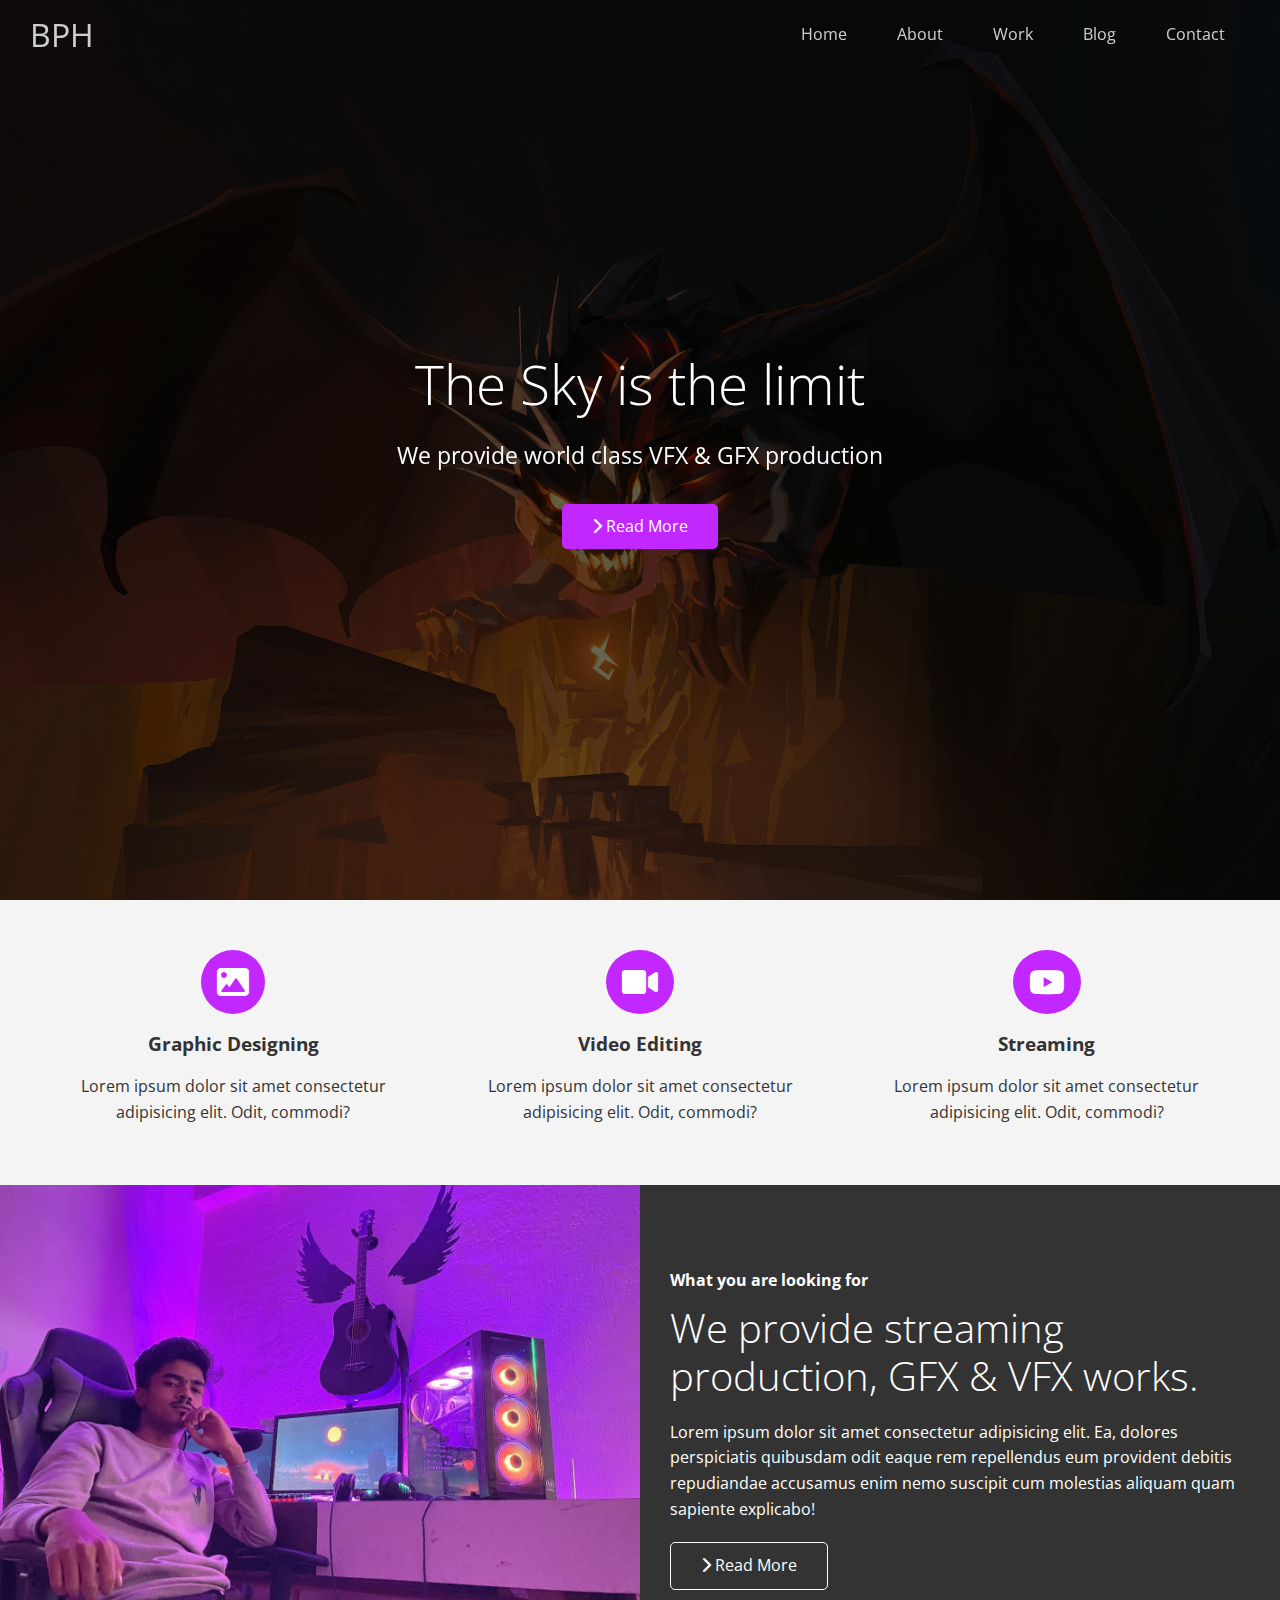
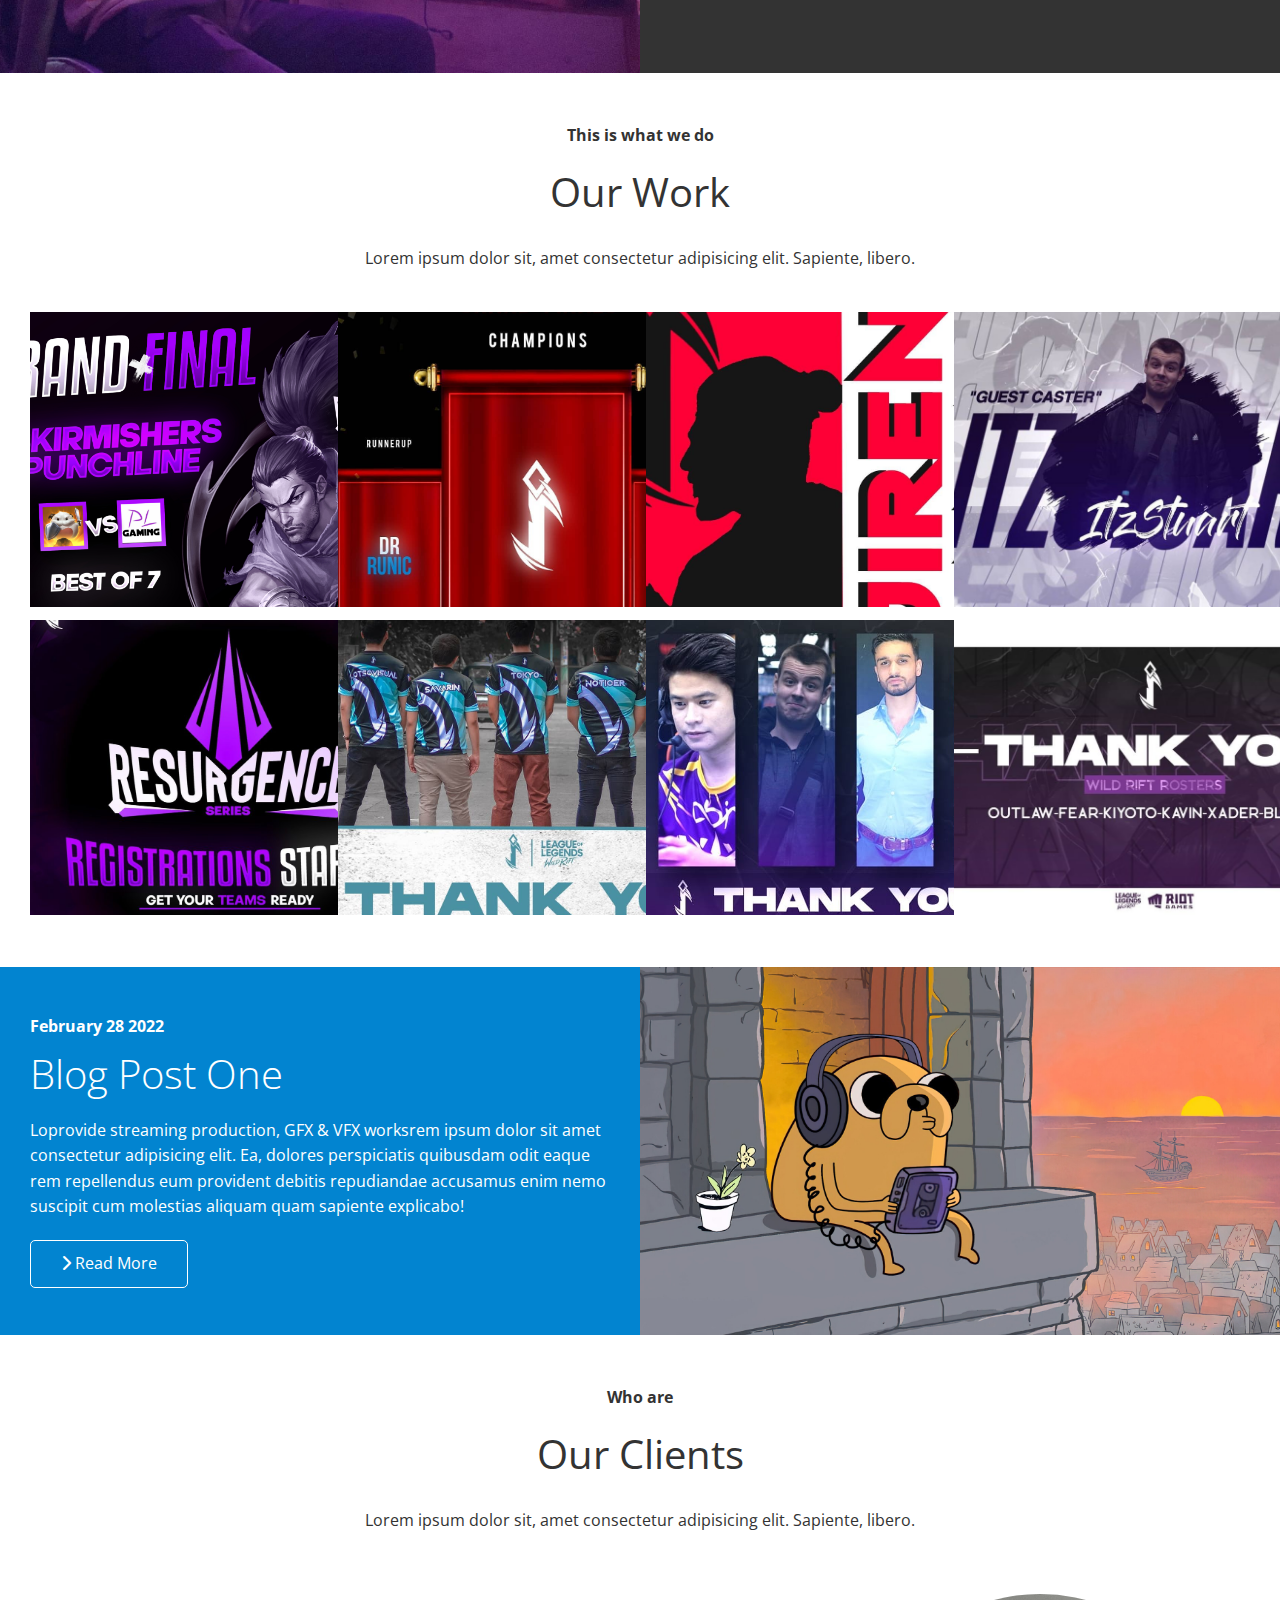
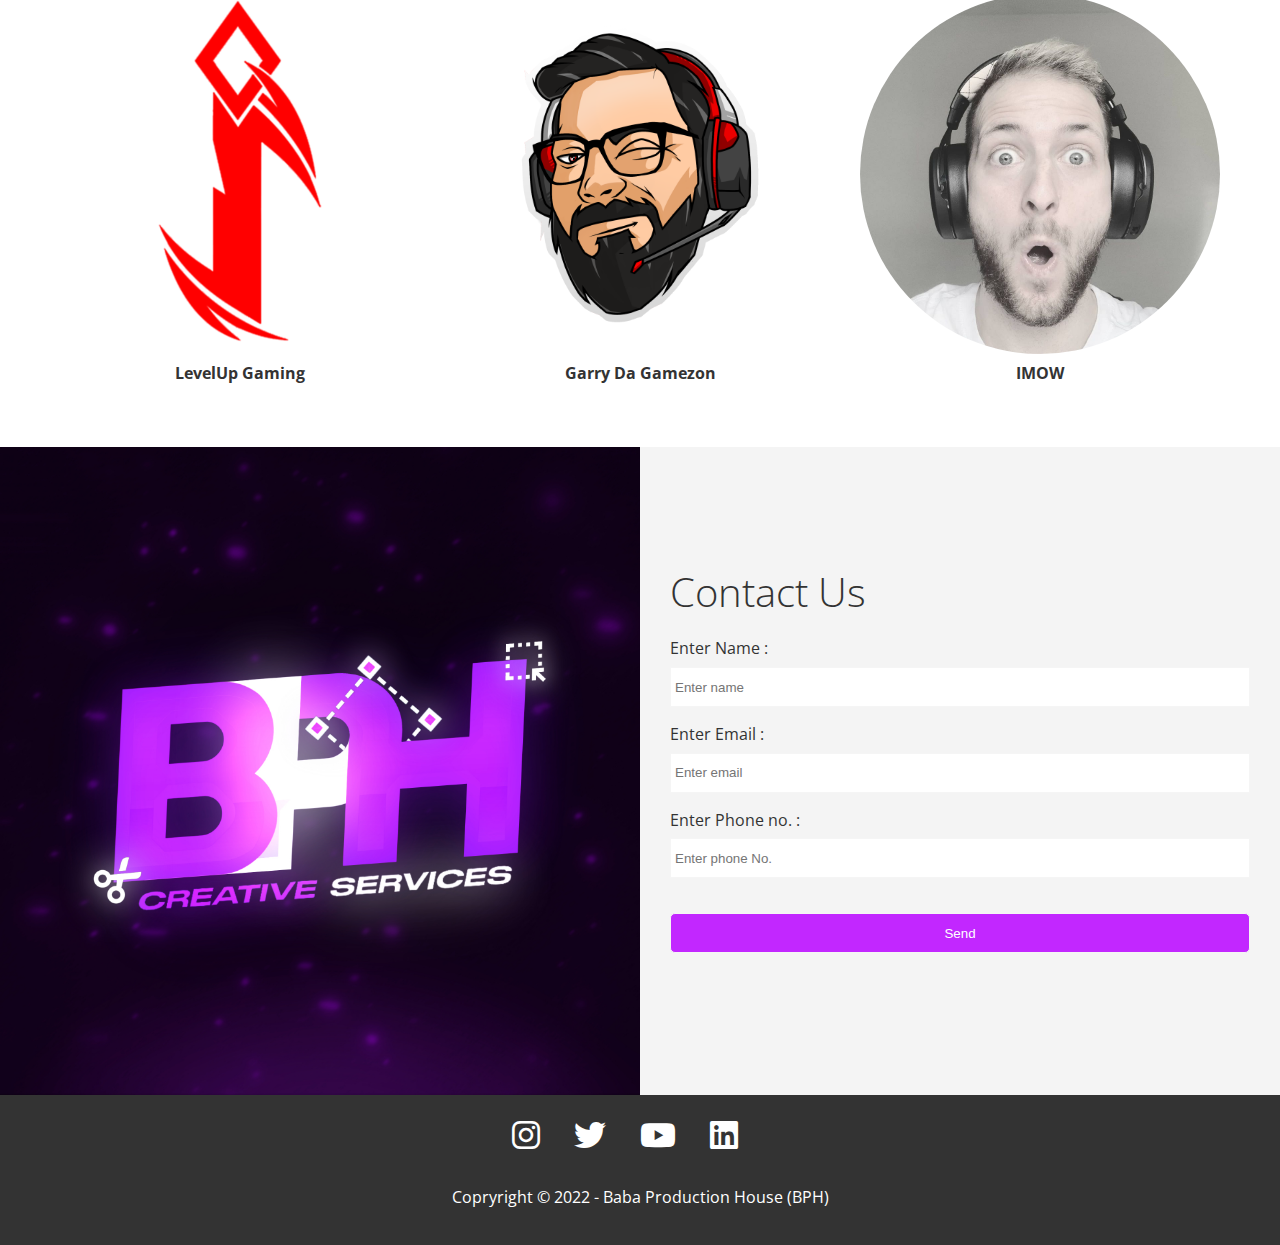
<file: index.html>
<!DOCTYPE html>
<html lang="en">
<head>
    <meta charset="UTF-8">
    <meta http-equiv="X-UA-Compatible" content="IE=edge">
    <meta name="viewport" content="width=device-width, initial-scale=1.0">

    <link rel="stylesheet" href="https://cdnjs.cloudflare.com/ajax/libs/font-awesome/6.0.0/css/all.min.css" integrity="sha512-9usAa10IRO0HhonpyAIVpjrylPvoDwiPUiKdWk5t3PyolY1cOd4DSE0Ga+ri4AuTroPR5aQvXU9xC6qOPnzFeg==" crossorigin="anonymous" referrerpolicy="no-referrer" />

    <link rel="shortcut icon" type="image/x-icon" href="ELimg/favicon.ico">

    <link rel="stylesheet" href="CSS/lightbox.min.css">
    <link rel="stylesheet" href="CSS/utility.css">
    <link rel="stylesheet" href="CSS/style.css">

    <title>BPH</title>
</head>
<body id="home">
    <header class="hero">
        <div class="navbar top" id="navbar">
            <h1 class="logo">BPH</h1>

        <nav>
            <ul>
                <li><a href="#home">Home</a></li>
                <li><a href="#about">About</a></li>
                <li><a href="#work">Work</a></li>
                <li><a href="#social">Blog</a></li>
                <li><a href="#contact">Contact</a></li>
            </ul>
        </nav>
        </div>

       

        <div class="content">
            <h1>The Sky is the limit</h1>
            <p>We provide world class VFX & GFX production</p>
            <a href="#about" class="btn"> <i class="fas fa-chevron-right"></i> Read More</a>
        </div>

    </header>

    <main>
        <section id="about" class="icons bg-light">
        <div class="flex-items">

            <div>
                <i class="fas fa-image fa-2x"></i>
                <div>
                    <h3>Graphic Designing</h3>
                    <p>Lorem ipsum dolor sit amet consectetur adipisicing elit. Odit, commodi?</p>
                </div>
            </div>

            <div>
                <i class="fas fa-video fa-2x"></i>
                <div>
                    <h3>Video Editing</h3>
                    <p>Lorem ipsum dolor sit amet consectetur adipisicing elit. Odit, commodi?</p>
                </div>
            </div>

            <div>
                <i class="fa-brands fa-youtube fa-2x"></i>
                <div>
                    <h3>Streaming</h3>
                    <p>Lorem ipsum dolor sit amet consectetur adipisicing elit. Odit, commodi?</p>
                </div>
            </div>    

        </div>
        </section>

        <!--About -->
        <section class="solutions flex-column">
            <div class="row">
                <div class="column">
                    <div class="column-1">
                        <img src="./ELimg/271415009_221948226802818_8565344173115749279_n.jpg" alt="BABA">
                    </div>
                </div>
                
                <div class="column">
                    <div class="column-2 bg-dark">
                        <h4>What you are looking for</h4>
                        <h2>We provide streaming production, GFX & VFX works.</h2>
                        <p>Lorem ipsum dolor sit amet consectetur adipisicing elit. Ea, dolores perspiciatis quibusdam odit eaque rem repellendus eum provident debitis repudiandae accusamus enim nemo suscipit cum molestias aliquam quam sapiente explicabo!</p>

                        <a href="#" class="btn btn-outline">
                            <i class="fas fa-chevron-right"></i>
                            Read More
                        </a>    
                    </div>
                </div>
            </div>
        </section>

        <!-- Work -->

        <section id="work" class="work flex-grid section-padding">
            <header class="section-header">
                <h4>This is what we do</h4>
                <h2>Our Work</h2>
                <p>Lorem ipsum dolor sit, amet consectetur adipisicing elit. Sapiente, libero.</p>
            </header>
            <div class="row">
                <div class="column">

                <a href="./ELimg/work1.jpg" data-lightbox="work" data-title="Resurgence Series Finals Poster. ">
                    <img src="./ELimg/work1.jpg" alt="">
                </a>
                
                <a href="./ELimg/work2.jpg" data-lightbox="work" data-title="Nexus Cup Champions. ">
                    <img src="./ELimg/work2.jpg" alt="">
                </a>    

                </div>

                <div class="column">

                <a href="./ELimg/work3.jpg" data-lightbox="work" data-title="Signing JIREN as content creator poster">
                    <img src="./ELimg/work3.jpg" alt="">

                <a href="./ELimg/work4.jpg" data-lightbox="work" data-title="Guest Caster Revel poster">
                    <img src="./ELimg/work4.jpg" alt="">
                </a>

                </div>

                <div class="column">
                <a href="./ELimg/work5.jpg" data-lightbox="work" data-title="">
                    <img src="./ELimg/work5.jpg" alt="">
                </a>

                <a href="./ELimg/work6.jpg" data-lightbox="work" data-title=""> 
                    <img src="./ELimg/work6.jpg" alt="">
                </a>
                </div>

                <div class="column">
                <a href="./ELimg/work7.jpg" data-lightbox="work" data-title="">
                    <img src="./ELimg/work7.jpg" alt="">
                </a>

                <a href="./ELimg/work8.jpg" data-lightbox="work" data-title="">
                    <img src="./ELimg/work8.jpg" alt="">
                </a>
                </div>

            </div>
        </section>
        

    <!-- Social -->

        <section id="social" class="social flex-column flex-reverse">
            <div class="row">

                <div class="column">
                    <div class="column-2 bg-secondary">
                        <h4>February 28 2022</h4>
                        <h2>Blog Post One</h2>
                        <p>Loprovide streaming production, GFX & VFX worksrem ipsum dolor sit amet consectetur adipisicing elit. Ea, dolores perspiciatis quibusdam odit eaque rem repellendus eum provident debitis repudiandae accusamus enim nemo suscipit cum molestias aliquam quam sapiente explicabo!</p>

                        <a href="blog.html" class="btn btn-outline">
                            <i class="fas fa-chevron-right"></i>
                            Read More
                        </a>
                    </div>
                </div>

                <div class="column">
                    <div class="column-1">
                        <img src="./ELimg/blog1.jpg" alt="BABA">
                    </div>
                </div>
                
                
            </div>
        </section>

        <section id="client" class="client section-padding">
            <header class="section-header">
                <h4>Who are </h4>
                <h2>Our Clients</h2>
                <p>Lorem ipsum dolor sit, amet consectetur adipisicing elit. Sapiente, libero.</p>
            </header>
            <div class="flex-items">
                <div class="spec">
                    <img src="./ELimg/client2.png" alt="">
                    <h4>LevelUp Gaming</h4>
                </div>

                <div class="spec">
                    <img src="./ELimg/saf.png" alt="">
                    <h4>Garry Da Gamezon</h4>
                </div>

                <div class="spec">
                    <img src="./ELimg/client4.jpg" alt="">
                    <h4>IMOW</h4>   
                </div>
            </div>
        </section>

        <!-- contact -->

        <section id="contact" class="contact flex-column">
            <div class="row">
                <div class="column">
                    <div class="column-1">
                        <img src="./ELimg/contact.jpg" alt="BABA">
                    </div>
                </div>
                
                <div class="column">
                    <div class="column-2 bg-light">
                        <h2>Contact Us </h2>

                        <form name="contact" method="POST" data-netlify="true" class="callback-form">
                            <div class="form-control">
                                <label for="name">Enter Name :</label>
                                <input type="text" name="name" id="name" placeholder="Enter name" >
                            </div>
                            <div class="form-control">
                                <label for="email">Enter Email :</label>
                                <input type="email" name="email" id="email" placeholder="Enter email">
                            </div>
                            <div class="form-control">
                                <label for="phone">Enter Phone no. :</label>
                                <input type="text" name="phone" id="phone" placeholder="Enter phone No.">
                            </div>
                            <input type="submit" value="Send" id="submit" class="btn">
                        </form>
                    </div>
                </div>
            </div>
        </section>
        
    </main>

    <footer class="footer bg-dark" >
        <div class="social">
            <a href="https://www.instagram.com/bph_cs/" target="_blank"><i class="fab fa-instagram fa-2x"></i></a>

            <a href="" target="_blank" ><i class="fab fa-twitter fa-2x"></i></a>

            <a href="https://www.youtube.com/channel/UC4SNu0BVV2dcOh8Lu0aBFAw" target="_blank" ><i class="fab fa-youtube fa-2x"></i></a>

            <a href="" target="_blank" ><i class="fab fa-linkedin fa-2x"></i></a>
        </div>
        <p>Copryright &copy; 2022 - Baba Production House (BPH)</p>
    </footer>

    <script src="https://code.jquery.com/jquery-3.6.0.min.js" integrity="sha256-/xUj+3OJU5yExlq6GSYGSHk7tPXikynS7ogEvDej/m4=" crossorigin="anonymous"></script>

    <script src="js/lightbox.min.js"></script>

    <script>
        const navbar = document.getElementById('navbar');
        let scrolled = false;

        window  .onscroll = function() {
            if(window.pageYOffset > 100) {
                navbar.classList.remove('top');
                if(!scrolled) {
                    navbar.style.transform = 'translateY(-70px)';
                }
                setTimeout(function() {
                    navbar.style.transform = 'translateY(0)';
                    scrolled =true;
                }, 200);
            }
            else {
                navbar.classList.add('top');
                scrolled = false;
            }
        }

        // Smooth Scrolling
      $('#navbar a, .btn').on('click', function (e) {
        if (this.hash !== '') {
          e.preventDefault();

          const hash = this.hash;

          $('html, body').animate(
            {
              scrollTop: $(hash).offset().top - 100,
            },
            800
          );
        }
      });
    </script>
    
</body>
</html>
</file>
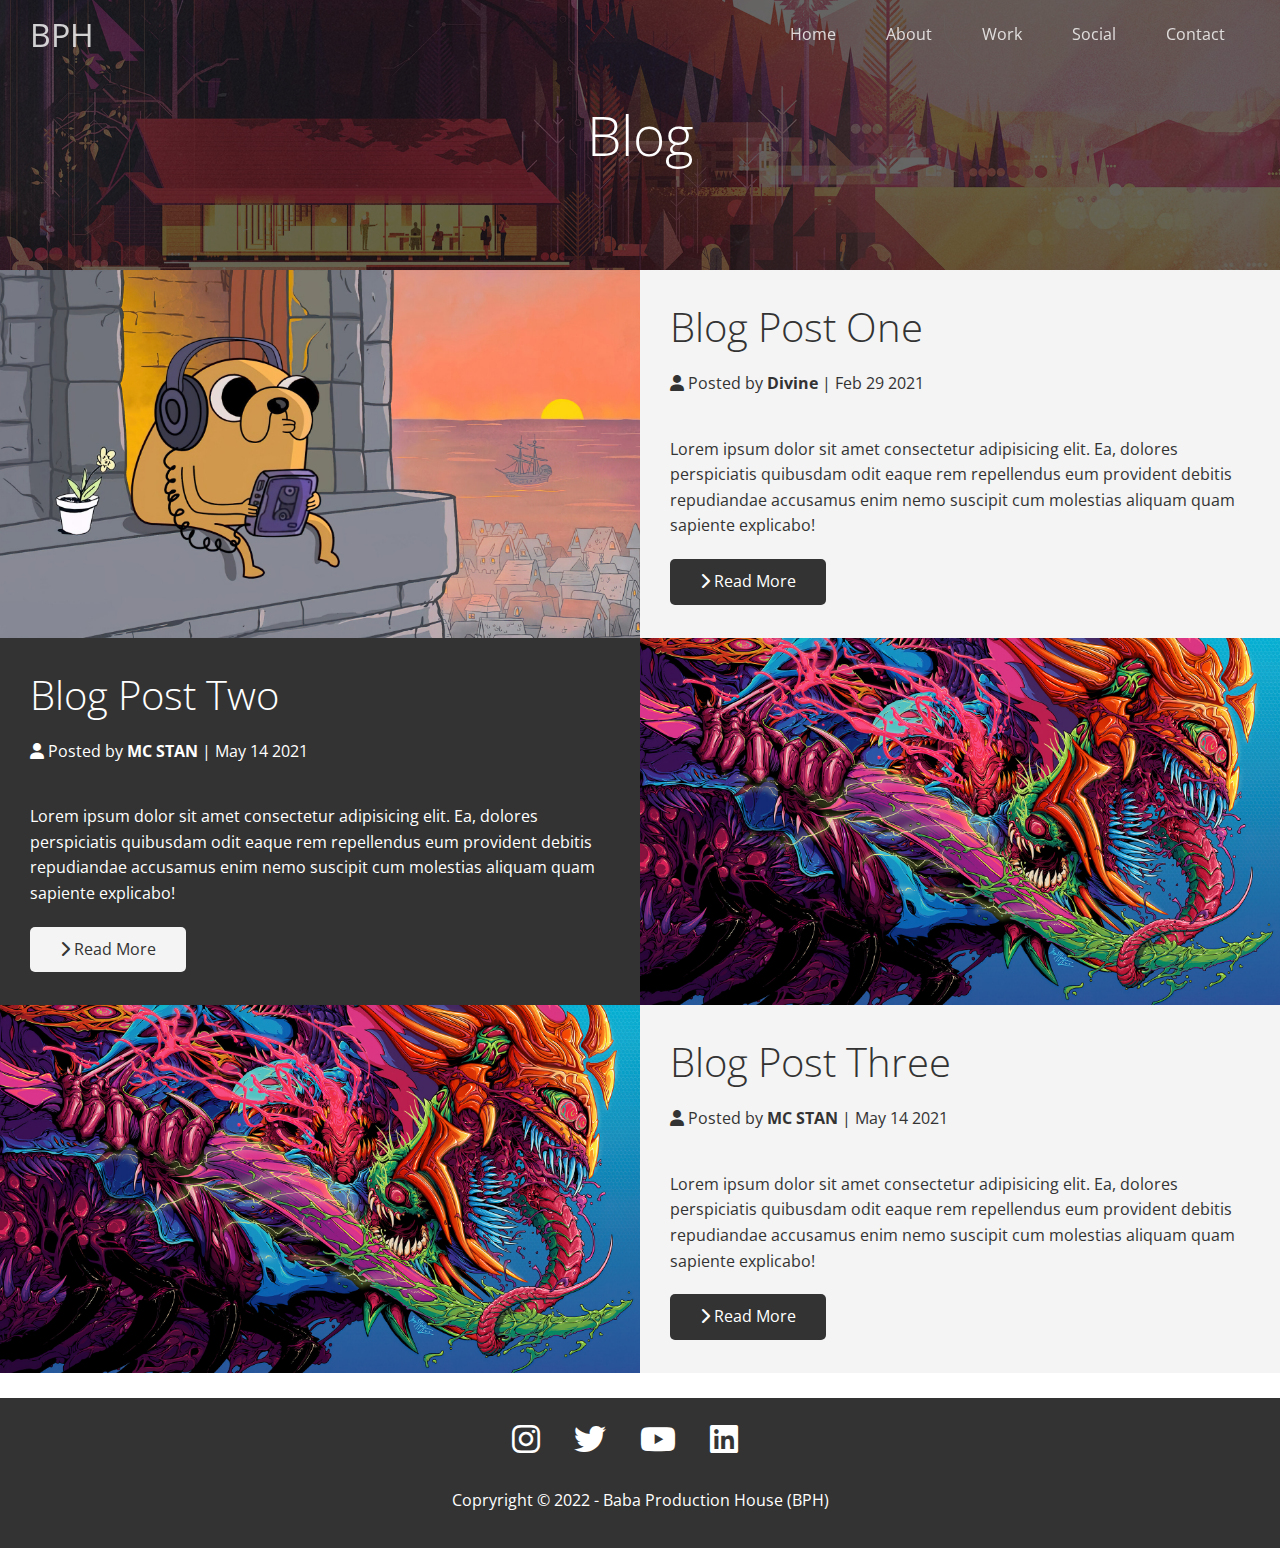
<file: blog.html>
<!DOCTYPE html>
<html lang="en">
<head>
    <meta charset="UTF-8">
    <meta http-equiv="X-UA-Compatible" content="IE=edge">
    <meta name="viewport" content="width=device-width, initial-scale=1.0">

    <link rel="stylesheet" href="https://cdnjs.cloudflare.com/ajax/libs/font-awesome/6.0.0/css/all.min.css" integrity="sha512-9usAa10IRO0HhonpyAIVpjrylPvoDwiPUiKdWk5t3PyolY1cOd4DSE0Ga+ri4AuTroPR5aQvXU9xC6qOPnzFeg==" crossorigin="anonymous" referrerpolicy="no-referrer" />

    <link rel="stylesheet" href="CSS/utility.css">
    <link rel="stylesheet" href="CSS/style.css">

    <title>Read Our Blog</title>
</head>
<body id="home">
    <header class="hero blog">
        <div class="navbar top" id="navbar">
            <h1 class="logo">BPH</h1>

        <nav>
            <ul>
                <li><a href="index.html">Home</a></li>
                <li><a href="index.html#about">About</a></li>
                <li><a href="index.html#work">Work</a></li>
                <li><a href="index.html#social">Social</a></li>
                <li><a href="index.html#contact">Contact</a></li>
            </ul>
        </nav>
        </div>
        <div class="content">
            <h1>Blog</h1>
        </div>
    </header>

    <main>
        <article class="flex-column ">
            <div class="row">
                <div class="column">
                    <div class="column-1">
                        <img src="./ELimg/blog1.jpg" alt="BABA">
                    </div>
                </div>
                
                <div class="column">
                    <div class="column-2 bg-light">
                        <h2>Blog Post One</h2>
                        <p class="meta">
                            <i class="fas fa-user"></i> Posted by <strong>Divine</strong>  | Feb 29 2021
                        </p>
                        <p>Lorem ipsum dolor sit amet consectetur adipisicing elit. Ea, dolores perspiciatis quibusdam odit eaque rem repellendus eum provident debitis repudiandae accusamus enim nemo suscipit cum molestias aliquam quam sapiente explicabo!</p>

                        <a href="post.html" class="btn btn-dark ">
                            <i class="fas fa-chevron-right"></i>
                            Read More
                        </a>
                    </div>
                </div>
            </div>
        </article>

        
        <article class="flex-column">
            <div class="row">
                <div class="column">
                    <div class="column-2 bg-dark">
                        <h2>Blog Post Two</h2>
                        <p class="meta">
                            <i class="fas fa-user"></i> Posted by <strong>MC STAN</strong> | May 14 2021
                        </p>
                        <p>Lorem ipsum dolor sit amet consectetur adipisicing elit. Ea, dolores perspiciatis quibusdam odit eaque rem repellendus eum provident debitis repudiandae accusamus enim nemo suscipit cum molestias aliquam quam sapiente explicabo!</p>

                        <a href="post.html" class="btn btn-light ">
                            <i class="fas fa-chevron-right"></i>
                            Read More
                        </a>
                    </div>
                </div>

                <div class="column">
                    <div class="column-1">
                        <img src="./ELimg/blog2.jpg" alt="BABA">
                    </div>
                </div>
                
                
            </div>
        </article>

        <article class="flex-column ">
            <div class="row">
                <div class="column">
                    <div class="column-1">
                        <img src="./ELimg/blog2.jpg" alt="BABA">
                    </div>
                </div>
                
                <div class="column">
                    <div class="column-2 bg-light">
                        <h2>Blog Post Three</h2>
                        <p class="meta">
                            <i class="fas fa-user"></i> Posted by <strong>MC STAN</strong> | May 14 2021
                        </p>
                        <p>Lorem ipsum dolor sit amet consectetur adipisicing elit. Ea, dolores perspiciatis quibusdam odit eaque rem repellendus eum provident debitis repudiandae accusamus enim nemo suscipit cum molestias aliquam quam sapiente explicabo!</p>

                        <a href="post.html" class="btn btn-dark ">
                            <i class="fas fa-chevron-right"></i>
                            Read More
                        </a>
                    </div>
                </div>
            </div>
        </article>

    </main>

    <br>

    <footer class="footer bg-dark" >
        <div class="social">
            <a href="https://www.instagram.com/bph_cs/" target="_blank"><i class="fab fa-instagram fa-2x"></i></a>

            <a href="" target="_blank" ><i class="fab fa-twitter fa-2x"></i></a>

            <a href="https://www.youtube.com/channel/UC4SNu0BVV2dcOh8Lu0aBFAw" target="_blank" ><i class="fab fa-youtube fa-2x"></i></a>

            <a href="" target="_blank" ><i class="fab fa-linkedin fa-2x"></i></a>
        </div>
        <p>Copryright &copy; 2022 - Baba Production House (BPH)</p>
    </footer>

    <script>
        const navbar = document.getElementById('navbar');
        let scrolled = false;

        window  .onscroll = function() {
            if(window.pageYOffset > 100) {
                navbar.classList.remove('top');
                if(!scrolled) {
                    navbar.style.transform = 'translateY(-70px)';
                }
                setTimeout(function() {
                    navbar.style.transform = 'translateY(0)';
                    scrolled =true;
                }, 200);
            }
            else {
                navbar.classList.add('top');
                scrolled = false;
            }
        }
    </script>
    
</body>
</html>
</file>
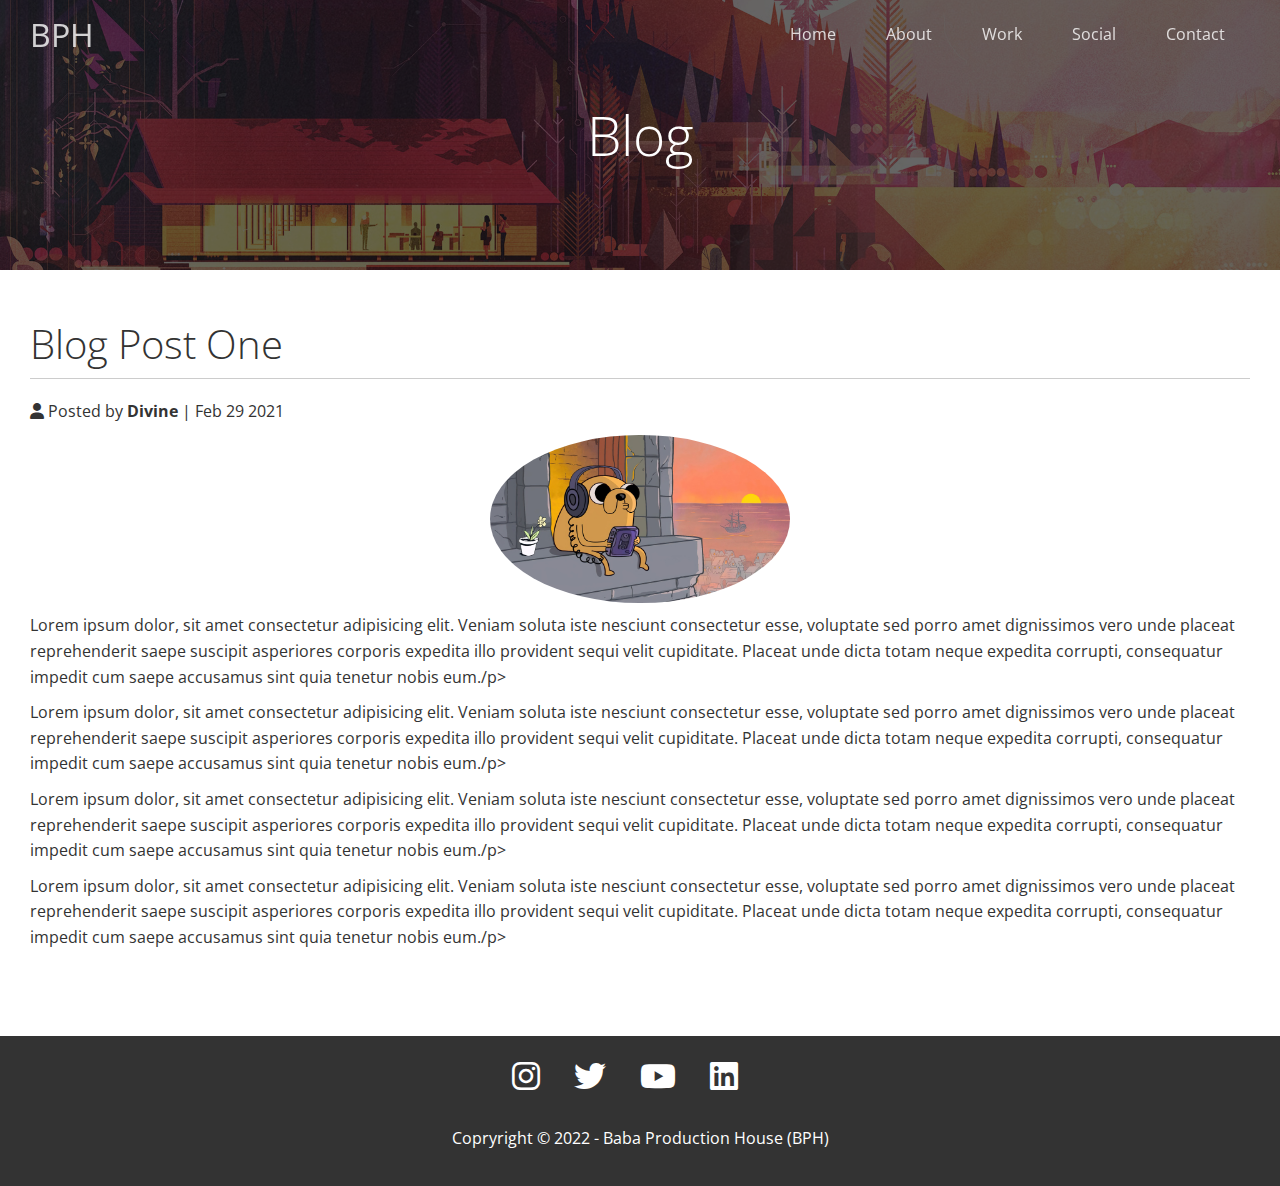
<file: post.html>
<!DOCTYPE html>
<html lang="en">
<head>
    <meta charset="UTF-8">
    <meta http-equiv="X-UA-Compatible" content="IE=edge">
    <meta name="viewport" content="width=device-width, initial-scale=1.0">

    <link rel="stylesheet" href="https://cdnjs.cloudflare.com/ajax/libs/font-awesome/6.0.0/css/all.min.css" integrity="sha512-9usAa10IRO0HhonpyAIVpjrylPvoDwiPUiKdWk5t3PyolY1cOd4DSE0Ga+ri4AuTroPR5aQvXU9xC6qOPnzFeg==" crossorigin="anonymous" referrerpolicy="no-referrer" />

    <link rel="stylesheet" href="CSS/utility.css">
    <link rel="stylesheet" href="CSS/style.css">

    <title>Read Our Blog</title>
</head>
<body id="home">
    <header class="hero blog">
        <div class="navbar top" id="navbar">
            <h1 class="logo">BPH</h1>

        <nav>
            <ul>
                <li><a href="index.html">Home</a></li>
                <li><a href="index.html#about">About</a></li>
                <li><a href="index.html#work">Work</a></li>
                <li><a href="index.html#social">Social</a></li>
                <li><a href="index.html#contact">Contact</a></li>
            </ul>
        </nav>
        </div>
        <div class="content">
            <h1>Blog</h1>
        </div>
    </header>

    <main>
        <section class="post">
            <h2>Blog Post One</h2>

            <p class="meta">
                <i class="fas fa-user"></i> Posted by <strong>Divine</strong>  | Feb 29 2021
            </p>
            <img src="./ELimg/blog1.jpg" alt="">
            <p>Lorem ipsum dolor, sit amet consectetur adipisicing elit. Veniam soluta iste nesciunt consectetur esse, voluptate sed porro amet dignissimos vero unde placeat reprehenderit saepe suscipit asperiores corporis expedita illo provident sequi velit cupiditate. Placeat unde dicta totam neque expedita corrupti, consequatur impedit cum saepe accusamus sint quia tenetur nobis eum./p>
                <p>Lorem ipsum dolor, sit amet consectetur adipisicing elit. Veniam soluta iste nesciunt consectetur esse, voluptate sed porro amet dignissimos vero unde placeat reprehenderit saepe suscipit asperiores corporis expedita illo provident sequi velit cupiditate. Placeat unde dicta totam neque expedita corrupti, consequatur impedit cum saepe accusamus sint quia tenetur nobis eum./p>
                    <p>Lorem ipsum dolor, sit amet consectetur adipisicing elit. Veniam soluta iste nesciunt consectetur esse, voluptate sed porro amet dignissimos vero unde placeat reprehenderit saepe suscipit asperiores corporis expedita illo provident sequi velit cupiditate. Placeat unde dicta totam neque expedita corrupti, consequatur impedit cum saepe accusamus sint quia tenetur nobis eum./p>
                        <p>Lorem ipsum dolor, sit amet consectetur adipisicing elit. Veniam soluta iste nesciunt consectetur esse, voluptate sed porro amet dignissimos vero unde placeat reprehenderit saepe suscipit asperiores corporis expedita illo provident sequi velit cupiditate. Placeat unde dicta totam neque expedita corrupti, consequatur impedit cum saepe accusamus sint quia tenetur nobis eum./p>
        </section>
    </main>

    <br>

    <footer class="footer bg-dark" >
        <div class="social">
            <a href="https://www.instagram.com/bph_cs/" target="_blank"><i class="fab fa-instagram fa-2x"></i></a>

            <a href="" target="_blank" ><i class="fab fa-twitter fa-2x"></i></a>

            <a href="https://www.youtube.com/channel/UC4SNu0BVV2dcOh8Lu0aBFAw" target="_blank" ><i class="fab fa-youtube fa-2x"></i></a>

            <a href="" target="_blank" ><i class="fab fa-linkedin fa-2x"></i></a>
        </div>
        <p>Copryright &copy; 2022 - Baba Production House (BPH)</p>
    </footer>
    
    <script>
        const navbar = document.getElementById('navbar');
        let scrolled = false;

        window  .onscroll = function() {
            if(window.pageYOffset > 100) {
                navbar.classList.remove('top');
                if(!scrolled) {
                    navbar.style.transform = 'translateY(-70px)';
                }
                setTimeout(function() {
                    navbar.style.transform = 'translateY(0)';
                    scrolled =true;
                }, 200);
            }
            else {
                navbar.classList.add('top');
                scrolled = false;
            }
        }
    </script>
    
    
</body>
</html>
</file>
<file: CSS/utility.css>
/* Text style  */

.text-primary {
    color: #c227ff;
}

.text-secondary {
    color: #0284d0;
}

/* Button */
.btn {
    cursor: pointer;
    display: inline-block;
    padding: 10px 30px;
    color: #fff;
    background-color: #c227ff;
    border: none;
    border-radius: 5px;
}

.btn:hover {
    opacity: 0.9;
}

.btn-primary, .bg-primary {
    background: #c227ff;
    color: #fff;
}

.btn-secondary, .bg-secondary {
    background: #0284d0;
    color: #fff;
}

.btn-dark, .bg-dark {
    background: #333;
    color: #fff;
}

.btn-light, .bg-light {
    background: #f4f4f4;
    color: #333;
}
.btn-outline {
    background: transparent;
    border: 1px solid #fff;
}

.flex-items {
    display: flex;
    text-align: center;
    justify-content: center;
    text-align: center;
    height: 100%;
}

.flex-items > div {
    padding: 20px;
}

/* Flex Columns */

#social.flex-column .flex-reverse .row {
    flex-direction: row-reverse;
}

.flex-column .row {
    display: flex;
    flex-direction: row;
    flex-wrap: wrap;
    width: 100%;
} 

.flex-column .column {
    display: flex;
    flex-direction: column;
    flex-basis: 100%;
    flex: 1;
}

.flex-column .column .column-1,
.flex-column .column .column-2 {
    height: 100%;
}

.flex-column img {
    width: 100%;
    height: 100%;
    object-fit: cover;
}

.flex-column .column-2 {
    display: flex;
    flex-direction: column;
    align-items: flex-start;
    justify-content: center;
    padding: 30px;
}

.flex-column h2 {
    font-size: 40px;
    font-weight: 100;
}

.flex-column h4 {
    margin-bottom: 10px;
}

.flex-column p {
    margin: 20px 0;
}

.section-header {
    padding: 30px;
    display: flex;
    flex-direction: column;
    align-items: center;
    justify-content: center;
}

.section-header h2 {
    font-size: 40px;
    font-weight: 400;
    margin: 20px 0;
}

.section-padding {
    padding: 20px 20px 40px;
}

.flex-grid .row {
    display: flex;
    flex-wrap: wrap;
    padding: 0 4px;
}

.flex-grid .column {
    flex: 25%;
    max-width: 25%;
    padding: 0 6px;
}
</file>
<file: CSS/style.css>
@import url('https://fonts.googleapis.com/css2?family=Open+Sans:wght@300;400&family=Raleway:wght@300&family=Supermercado+One&display=swap');

* {
    box-sizing: border-box;
    padding: 0;
    margin: 0;

}

body {
    font-family: 'Open Sans', sans-serif;
    background: #fff;
    color: #333;
    line-height: 1.6;
}

ul {
    list-style: none;
}

a {
    color: #333;
    text-decoration: none;
}

h1, h2 {
    font-weight: 300;
    line-height: 1.2;
}

p {
    margin: 10px 0;
}

img {
    width: 100%;
}

/* Navbar */

.navbar {
    display: flex;
    align-items: center;
    justify-content: space-between;
    background-color: #333;
    color: #fff;
    opacity: 0.8;
    width: 100%;
    height: 70px;
    position: fixed;
    top: 0px;
    padding: 0 30px;
    transition: 0.5s ;
}

.navbar.top {
    background: transparent ;
}
.navbar a {
    color: #fff;
    padding: 10px 20px;
    margin: 0 5px;
}

.navbar a:hover {
    border-bottom: #c227ff 2px solid;
}

.navbar ul {
    display: flex;
}

.navbar .logo {
    font-weight: 400;
}
/* Header */

.hero {
    background: url('../ELimg/Home.jpg') no-repeat center center/cover;
    height: 100vh;
    position: relative;
    color: #fff;
}

.hero .content {
    display: flex;
    flex-direction: column;
    align-items: center;
    justify-content: center;
    height: 100vh;
    padding: 0 20px;
}
.hero.blog .content {
    display: flex;
    flex-direction: column;
    align-items: center;
    justify-content: center;
    height: 30vh;
    padding: 0 20px;
}
.hero .content h1 {
    font-size: 55px;
}
.hero .content p {
    font-size: 23px;
    max-width: 600px;
    margin: 20px 0 30px;
}

.hero::before {
    content: '';
    position: absolute;
    top: 0;
    left: 0;
    width: 100%;
    height: 100%;
    background: rgba(0, 0, 0, 0.6)
}

.hero * {
    z-index: 10;
}

.hero.blog {
    background: url('../ELimg/blog.jpg') no-repeat center center/cover;
    height: 30vh;
}

/* Icons  */

.icons {
    padding: 30px;
}
.icons h3 {
    font-weight: bold;
    margin-bottom: 15px;
}

.icons i {
    background-color: #c227ff;
    color: #fff;
    padding: 1rem;
    border-radius: 50%;
    margin-bottom: 15px;
}

.work img:hover {
    opacity: 0.7;
}

.work img {
    width: 400px;
    height: 300px;
    object-fit: cover;
    padding-bottom: 5px;
}

.flex-items .spec {
    max-width: 400px;
}

.client img {
    border-radius: 50%;
}

.callback-form {
    width: 100%;
    padding: 20px 0;
}
.callback-form label {
    display: block;
    margin-bottom: 5px;
}

.callback-form .form-control {
    margin-bottom: 15px;
}

.callback-form input {
    width: 100%;
    padding: 4px;
    height: 40px;
    border: #f5f5f5 1px solid;
}

.callback-form input:focus {
    outline-color: #c227ff;
}

.callback-form .btn {
    padding: 12px 0;
    margin-top: 20px;
}

/* Post  */
.post {
    padding: 50px 30px;
}

.post h2 {
    font-size: 40px;
    margin-bottom: 20px;
    padding-bottom: 10px;
    border-bottom: #ccc solid 1px;
}
.post meta {
    margin-bottom: 30px;
}

.post img  {
    width: 300px;
    border-radius: 50%;
    display: block;
    margin: auto; 
}

.footer {
    display: flex;
    flex-direction: column;
    align-items: center;
    justify-content: center;
    height: 150px;
}

.footer a {
    color: #fff;
}

.footer .social > * {
    margin-right: 30px;
}

.footer a:hover {
    color: #c227ff;
}

.footer p {
    padding-top: 20px;
}

/* Mobile CSS */
@media(max-width: 768px)
{
    .navbar {
        flex-direction: column;
        height: 120px;
        padding: 20px;
    }

    .navbar a {
        padding: 10px 10px;
        margin: 0 3px;
    }

    .flex-items {
        flex-direction: column;
    }

    .flex-column .column, .flex-grid .column {
        flex: 100%;
        max-width: 100%;
    }

    .flex-grid .column img {
        width: 100%;
        object-fit: cover;
        padding-bottom: 15px;
    }
    .client .spec img {
        width: 70%;
    }
}
</file>
